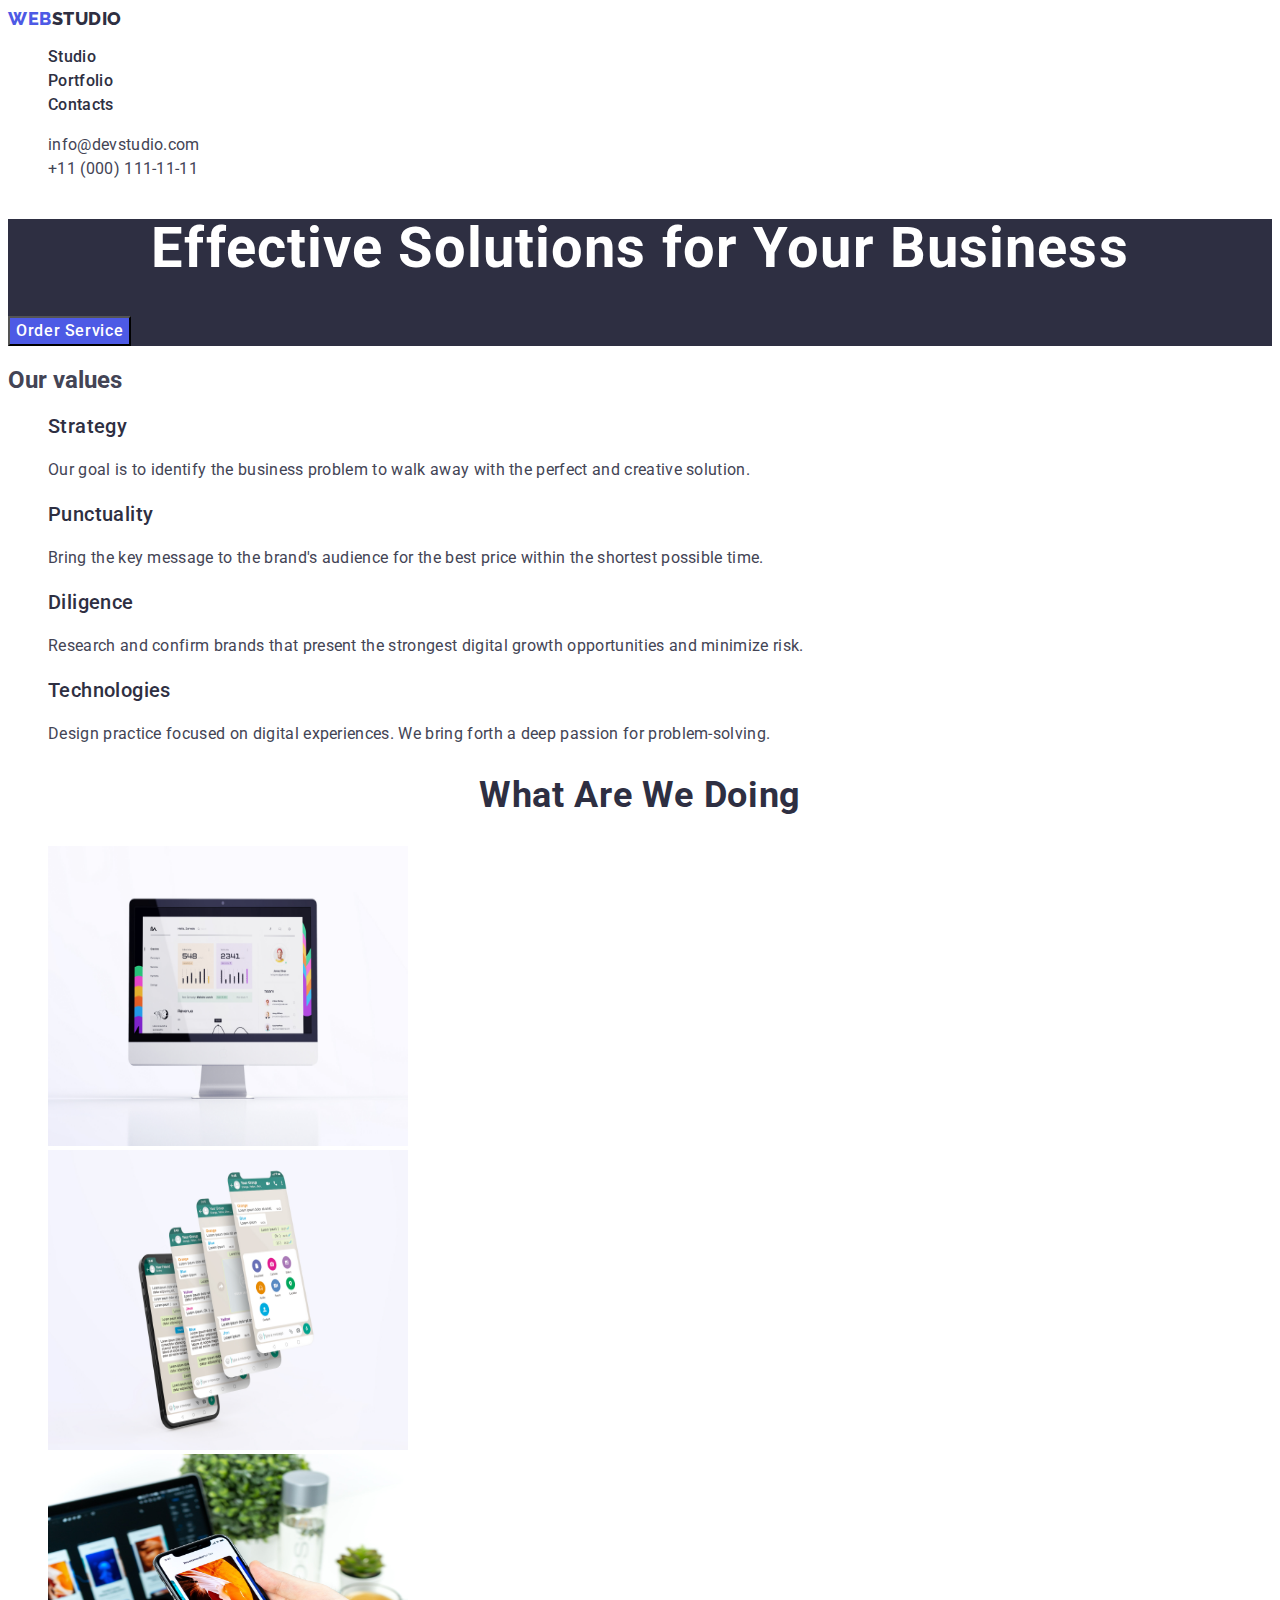
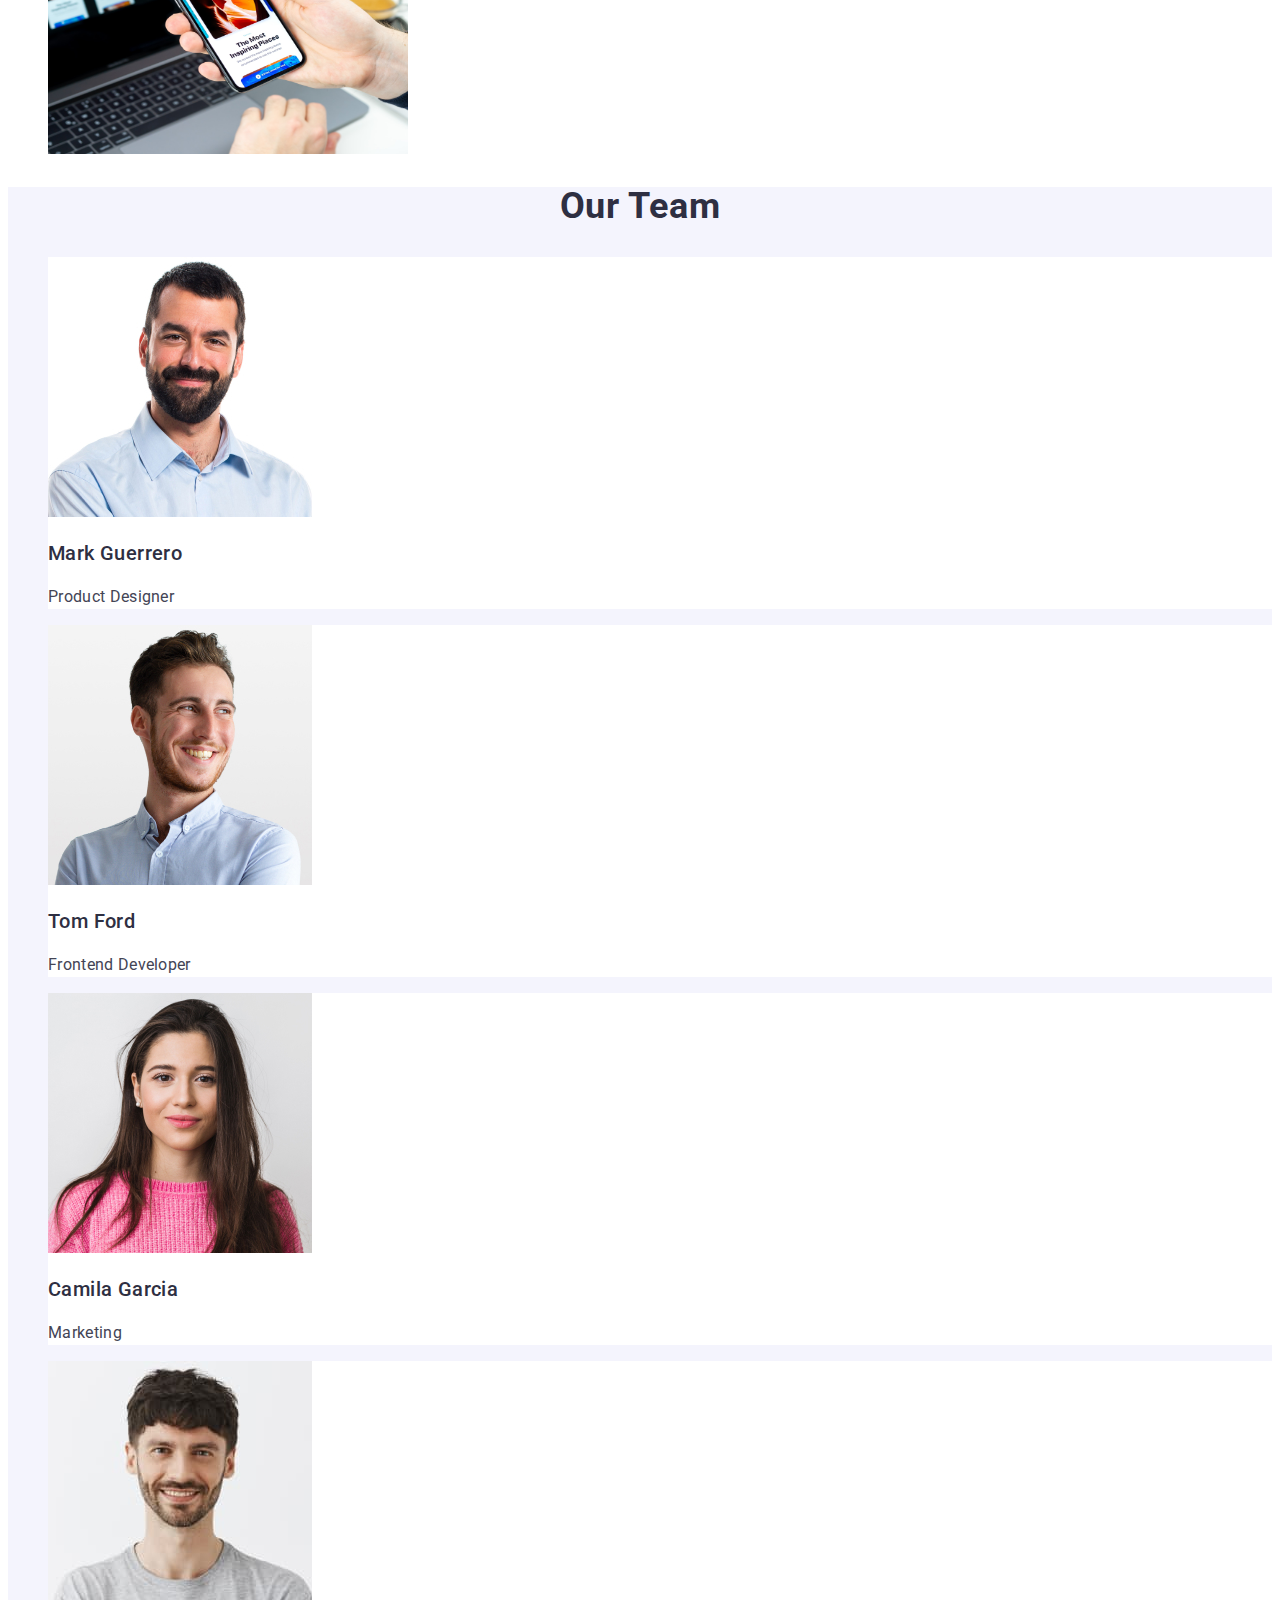
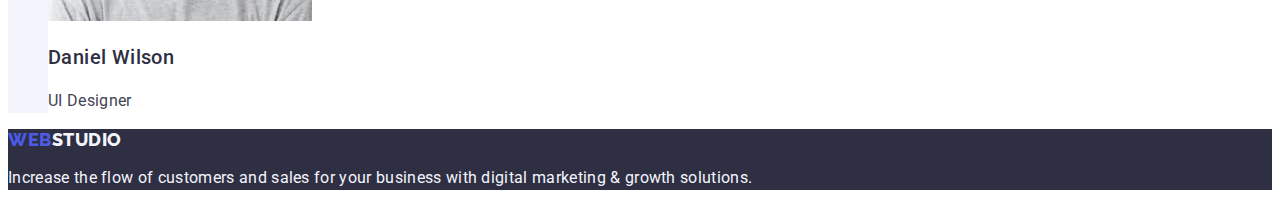
<file: index.html>
<!DOCTYPE html>
<html lang="en">
  <head>
    <meta charset="UTF-8" />
    <meta name="viewport" content="width=device-width, initial-scale=1.0" />
    <title>STUDIO</title>
    <link rel="stylesheet" href="./css/styles.css" />
    <link rel="preconnect" href="https://fonts.googleapis.com" />
    <link rel="preconnect" href="https://fonts.gstatic.com" crossorigin />
    <link
      href="https://fonts.googleapis.com/css2?family=Raleway:wght@800&family=Roboto:wght@400;500;700;900&display=swap"
      rel="stylesheet"
    />
  </head>

  <body>
    <header>
      <nav class="nav">
        <a href="./index.html" class="link"
          >Web<span class="studio-header">Studio</span></a
        >
        <ul class="list">
          <li><a href="./index.html" class="link">Studio</a></li>
          <li>
            <a href="./portfolio.html" class="link">Portfolio</a>
          </li>
          <li><a href="" class="link">Contacts</a></li>
        </ul>
      </nav>
      <address class="address">
        <ul class="list">
          <li>
            <a href="mailto:info@devstudio.com" class="link"
              >info@devstudio.com</a
            >
          </li>
          <li>
            <a href="tel:+110001111111" class="link">+11 (000) 111-11-11</a>
          </li>
        </ul>
      </address>
    </header>
    <main>
      <section class="homepage-first-section">
        <h1 class="homepage-header">Effective Solutions for Your Business</h1>
        <button type="button" class="button">Order Service</button>
      </section>
      <section class="homepage-second-section">
        <h2>Our values</h2>
        <ul class="list">
          <li>
            <h3 class="list-header">Strategy</h3>
            <p class="list-paragraph">
              Our goal is to identify the business problem to walk away with the
              perfect and creative solution.
            </p>
          </li>
          <li>
            <h3 class="list-header">Punctuality</h3>
            <p class="list-paragraph">
              Bring the key message to the brand's audience for the best price
              within the shortest possible time.
            </p>
          </li>
          <li>
            <h3 class="list-header">Diligence</h3>
            <p class="list-paragraph">
              Research and confirm brands that present the strongest digital
              growth opportunities and minimize risk.
            </p>
          </li>
          <li>
            <h3 class="list-header">Technologies</h3>
            <p class="list-paragraph">
              Design practice focused on digital experiences. We bring forth a
              deep passion for problem-solving.
            </p>
          </li>
        </ul>
      </section>
      <section class="homepage-third-section">
        <h2 class="header">What are we doing</h2>
        <ul class="list">
          <li>
            <img
              src="./images/screen.jpg"
              alt="Computer screen"
              width="360"
              height="300"
            />
          </li>
          <li>
            <img
              src="./images/smartphone1.jpg"
              alt="Smartphone screens"
              width="360"
              height="300"
            />
          </li>
          <li>
            <img
              src="./images/smartphone.jpg"
              alt="Smartphone and laptop"
              width="360"
              height="300"
            />
          </li>
        </ul>
      </section>
      <section class="homepage-fourth-section">
        <h2 class="header">Our Team</h2>
        <ul class="list">
          <li class="team-list">
            <img
              src="./images/img-3.jpg"
              alt="Smiling man"
              width="264"
              height="260"
            />
            <h3 class="name">Mark Guerrero</h3>
            <p class="job">Product Designer</p>
          </li>
          <li class="team-list">
            <img
              src="./images/img-2.jpg"
              alt="Smiling man"
              width="264"
              height="260"
            />
            <h3 class="name">Tom Ford</h3>
            <p class="job">Frontend Developer</p>
          </li>
          <li class="team-list">
            <img
              src="./images/img-1.jpg"
              alt="Beautiful women"
              width="264"
              height="260"
            />
            <h3 class="name">Camila Garcia</h3>
            <p class="job">Marketing</p>
          </li>
          <li class="team-list">
            <img
              src="./images/img.jpg"
              alt="Smiling man"
              width="264"
              height="260"
            />
            <h3 class="name">Daniel Wilson</h3>
            <p class="job">UI Designer</p>
          </li>
        </ul>
      </section>
    </main>
    <footer class="footer">
      <a href="./index.html" class="link"
        >Web<span class="studio-footer">Studio</span></a
      >
      <p class="footer-paragraph">
        Increase the flow of customers and sales for your business with digital
        marketing & growth solutions.
      </p>
    </footer>
  </body>
</html>
</file>
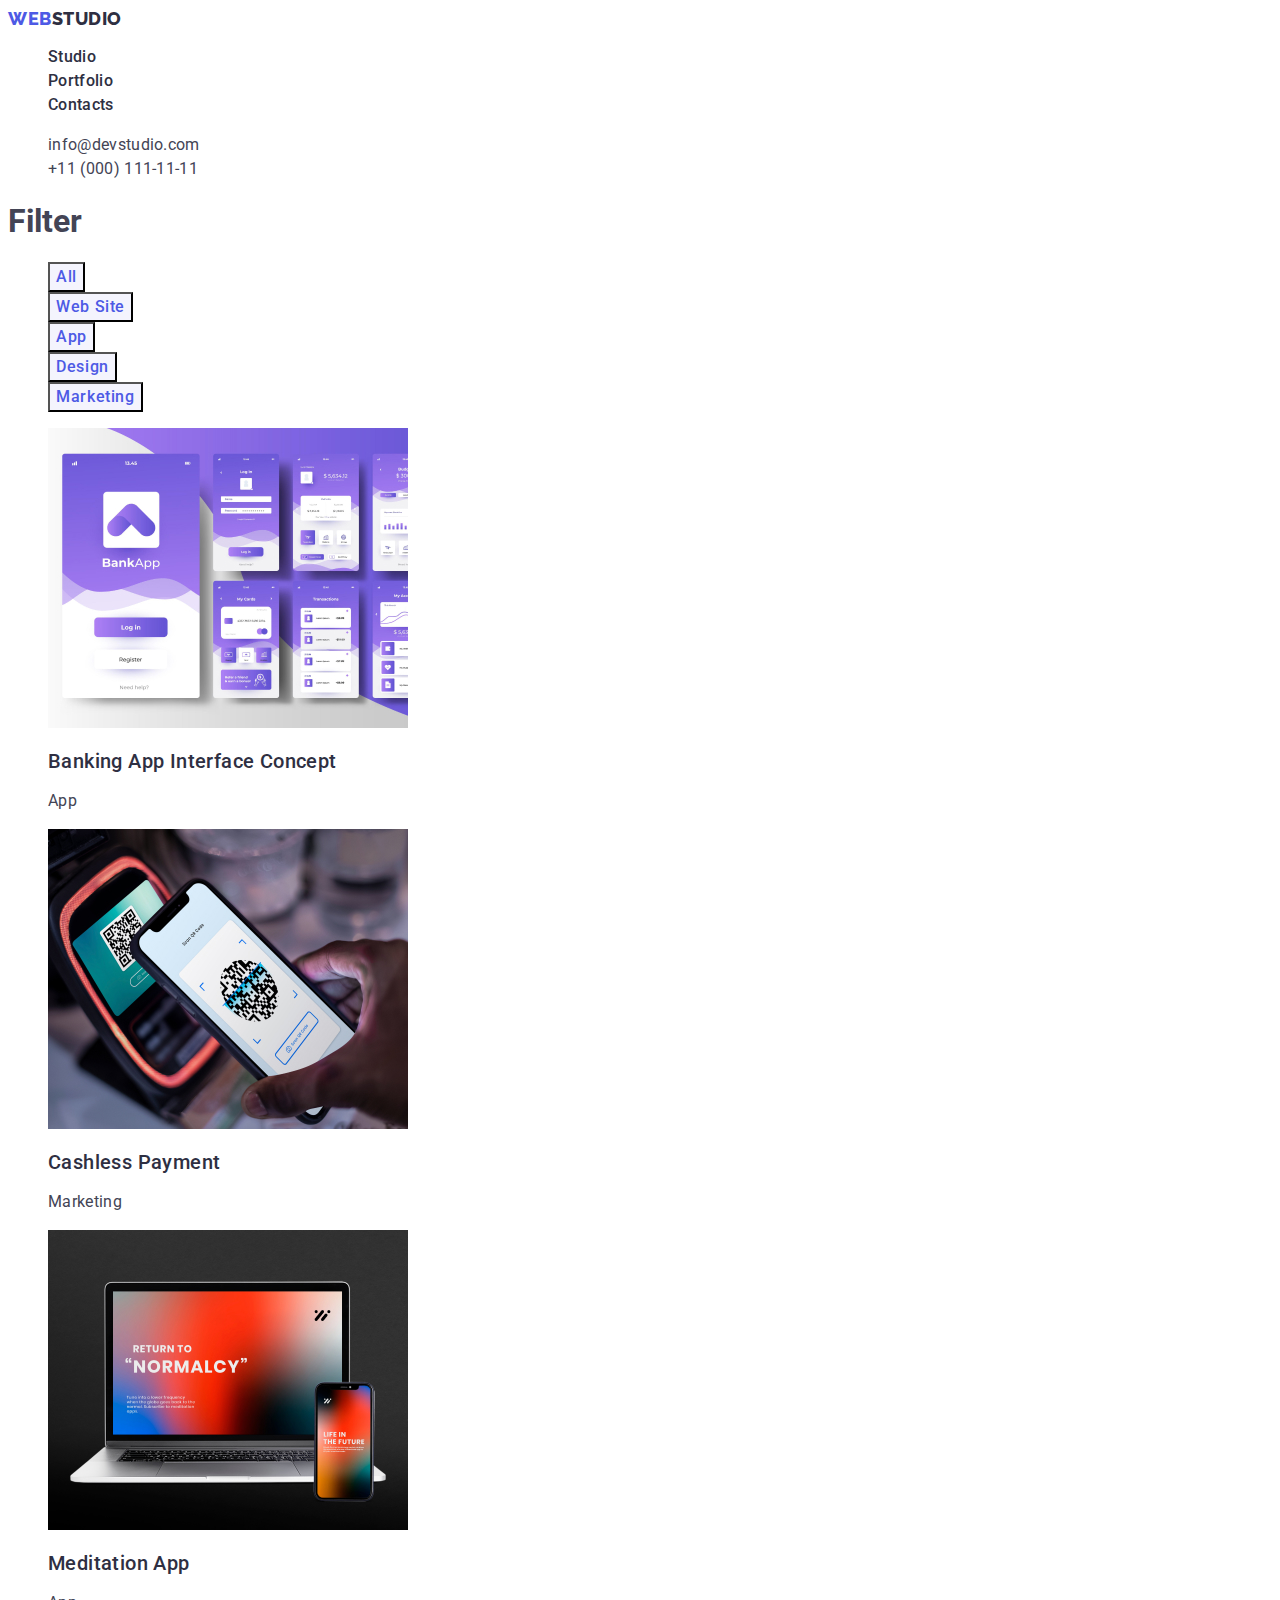
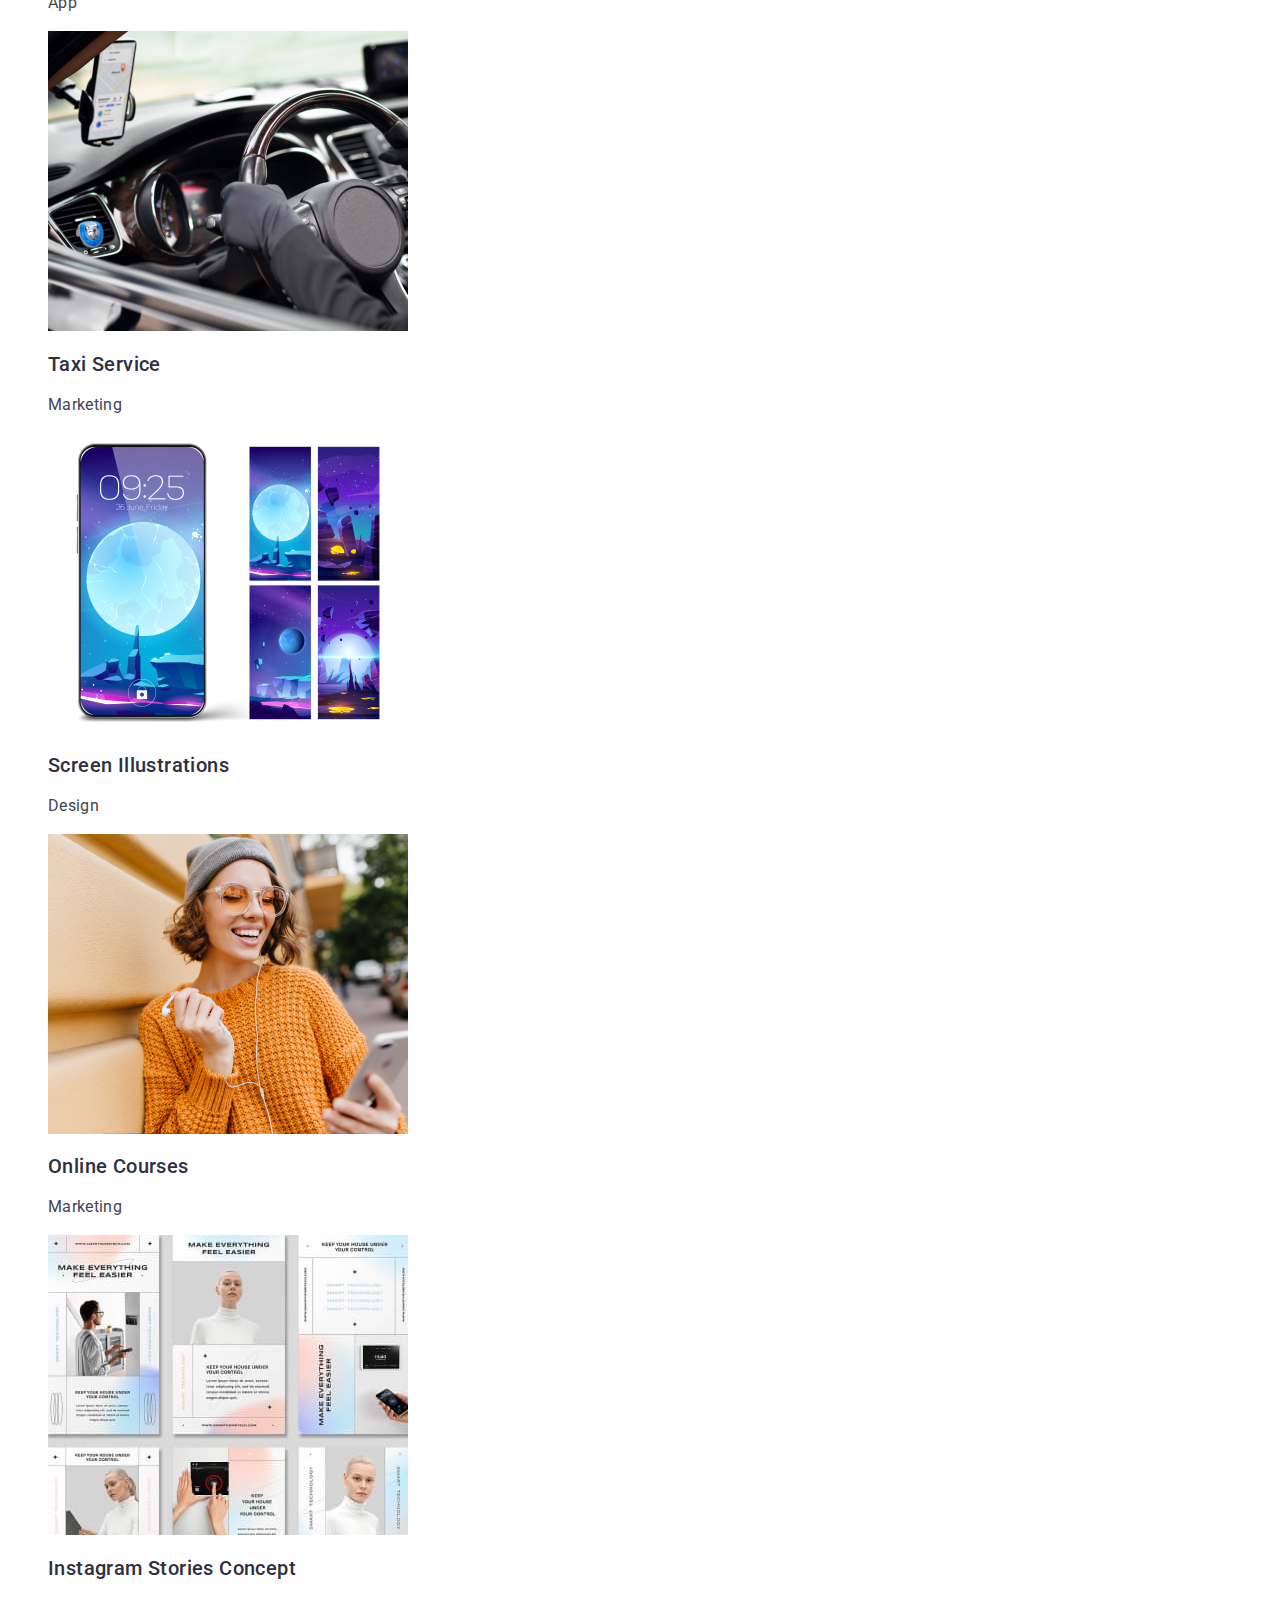
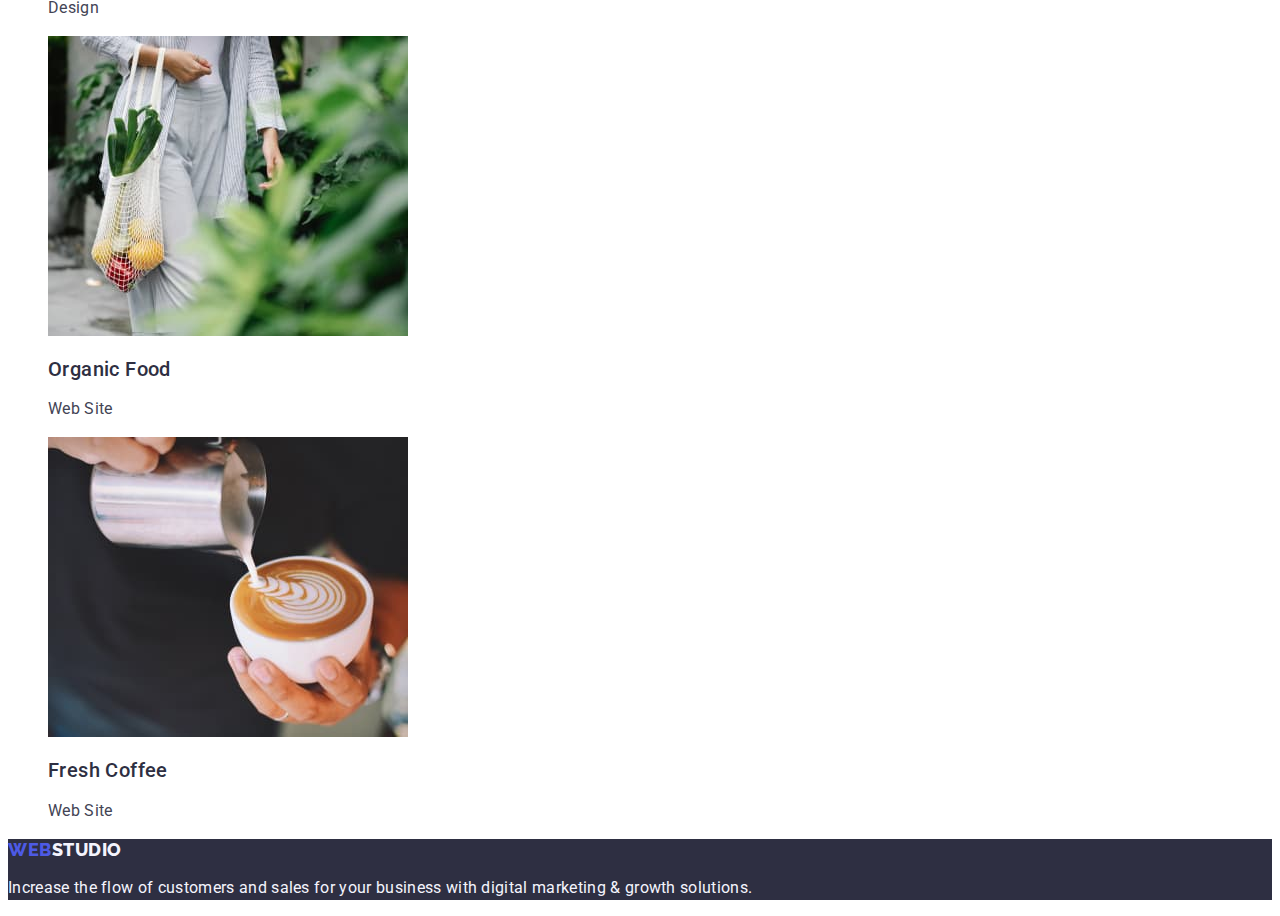
<file: portfolio.html>
<!DOCTYPE html>
<html lang="en">
  <head>
    <meta charset="UTF-8" />
    <meta name="viewport" content="width=device-width, initial-scale=1.0" />
    <title>Portfolio</title>
    <link rel="stylesheet" href="./css/styles.css" />
    <link rel="preconnect" href="https://fonts.googleapis.com" />
    <link rel="preconnect" href="https://fonts.gstatic.com" crossorigin />
    <link
      href="https://fonts.googleapis.com/css2?family=Raleway:wght@800&family=Roboto:wght@400;500;700;900&display=swap"
      rel="stylesheet"
    />
  </head>
  <body>
    <header>
      <nav class="nav">
        <a href="./index.html" class="link">
          Web<span class="studio-header">Studio</span></a
        >
        <ul class="list">
          <li><a href="./index.html" class="link">Studio</a></li>
          <li>
            <a href="./portfolio.html" class="link">Portfolio</a>
          </li>
          <li><a href="" class="link">Contacts</a></li>
        </ul>
      </nav>
      <address class="address">
        <ul class="list">
          <li>
            <a href="mailto:info@devstudio.com" class="link"
              >info@devstudio.com</a
            >
          </li>
          <li>
            <a href="tel:+110001111111" class="link">+11 (000) 111-11-11</a>
          </li>
        </ul>
      </address>
    </header>
    <main>
      <section class="portfolio-first-section">
        <h1>Filter</h1>
        <ul class="list">
          <li>
            <button type="button" class="filter-button">All</button>
          </li>
          <li><button type="button" class="filter-button">Web Site</button></li>
          <li><button type="button" class="filter-button">App</button></li>
          <li><button type="button" class="filter-button">Design</button></li>
          <li>
            <button type="button" class="filter-button">Marketing</button>
          </li>
        </ul>
        <ul class="list">
          <li>
            <a href="./portfolio.html" class="link">
              <img
                src="./images/designs.jpg"
                alt="screens of the mobile banking app"
                width="360"
                height="300"
              />
              <h2 class="portfolio-header">Banking App Interface Concept</h2>
              <p class="portfolio-paragraph">App</p></a
            >
          </li>
          <li>
            <a href="./portfolio.html" class="link">
              <img
                src="./images/smartphonecode.jpg"
                alt="smarpthone scanning
            QR-Code from device"
                width="360"
                height="300"
              />
              <h2 class="portfolio-header">Cashless Payment</h2>
              <p class="portfolio-paragraph">Marketing</p></a
            >
          </li>
          <li>
            <a href="./portfolio.html" class="link">
              <img
                src="./images/smartphonelaptopt.jpg"
                alt="smartphone and laptop showing some app"
                width="360"
                height="300"
              />
              <h2 class="portfolio-header">Meditation App</h2>
              <p class="portfolio-paragraph">App</p></a
            >
          </li>
          <li>
            <a href="./portfolio.html" class="link">
              <img
                src="./images/carnavigation.jpg"
                alt="car cockpit with smartphone as navigation"
                width="360"
                height="300"
              />
              <h2 class="portfolio-header">Taxi Service</h2>
              <p class="portfolio-paragraph">Marketing</p></a
            >
          </li>
          <li>
            <a href="./portfolio.html" class="link">
              <img
                src="./images/smartphonescreens.jpg"
                alt="smartphone screen with further screen options"
                width="360"
                height="300"
              />
              <h2 class="portfolio-header">Screen Illustrations</h2>
              <p class="portfolio-paragraph">Design</p></a
            >
          </li>
          <li>
            <a href="./portfolio.html" class="link">
              <img
                src="./images/happywoman.jpg"
                alt="women looking on the smartphone and holding headset"
                width="360"
                height="300"
              />
              <h2 class="portfolio-header">Online Courses</h2>
              <p class="portfolio-paragraph">Marketing</p></a
            >
          </li>
          <li>
            <a href="./portfolio.html" class="link">
              <img
                src="./images/screens.jpg"
                alt="six digital screen designs"
                width="360"
                height="300"
              />
              <h2 class="portfolio-header">Instagram Stories Concept</h2>
              <p class="portfolio-paragraph">Design</p></a
            >
          </li>
          <li>
            <a href="./portfolio.html" class="link">
              <img
                src="./images/shopping.jpg"
                alt="woman coming back from shopping with shopping bag"
                width="360"
                height="300"
              />
              <h2 class="portfolio-header">Organic Food</h2>
              <p class="portfolio-paragraph">Web Site</p></a
            >
          </li>
          <li>
            <a href="./portfolio.html" class="link">
              <img
                src="./images/coffee.jpg"
                alt="hand of a person holding a cup and pouring coffee"
                width="360"
                height="300"
              />
              <h2 class="portfolio-header">Fresh Coffee</h2>
              <p class="portfolio-paragraph">Web Site</p></a
            >
          </li>
        </ul>
      </section>
    </main>
    <footer class="footer">
      <a href="./index.html" class="link"
        >Web<span class="studio-footer">Studio</span></a
      >
      <p class="footer-paragraph">
        Increase the flow of customers and sales for your business with digital
        marketing & growth solutions.
      </p>
    </footer>
  </body>
</html>
</file>
<file: css/styles.css>
:root {
  --NAVY-BLUE: #2e2f42;
  --WHITE: #ffffff;
  --IRIS: #4d5ae5;
  --OCEAN: #404bbf;
  --CLOUD: #f4f4fd;
  --SLATE: #434455;
}
body {
  font-family: "Roboto", sans-serif;
  color: var(--SLATE);
  background-color: var(--WHITE);
}

ul,
a {
  list-style-type: none;
  text-decoration: none;
}
.nav .link {
  font-family: "Raleway", sans-serif;
  text-transform: uppercase;
  font-weight: 800;
  font-size: 18px;
  line-height: 1.17;
  letter-spacing: 0.03em;
  color: var(--IRIS);
  text-decoration: none;
}
.studio-header {
  color: var(--NAVY-BLUE);
}
.nav .list .link {
  font-family: inherit;
  font-size: 16px;
  line-height: 1.5;
  letter-spacing: 0.02em;
  color: var(--NAVY-BLUE);
  list-style: none;
  text-transform: none;
  font-weight: 500;
  text-decoration: none;
}
.nav .list .link:hover,
.nav .list .link:focus,
.nav .list .link:active {
  color: var(--OCEAN);
}
.address {
  font-style: normal;
}
.address .link {
  font-size: 16px;
  line-height: 1.5;
  letter-spacing: 0.02em;
  color: inherit;
}
.address .list .link:hover,
.address .list .link:focus,
.address .list .link:active {
  color: var(--OCEAN);
}
.homepage-first-section {
  background-color: var(--NAVY-BLUE);
}
.homepage-header {
  color: var(--WHITE);
  font-size: 56px;
  font-weight: 700;
  line-height: 1.07;
  letter-spacing: 0.02em;
  text-align: center;
}
.button {
  background-color: var(--IRIS);
  color: var(--WHITE);
  font-size: 16px;
  font-weight: 500;
  line-height: 1.5;
  letter-spacing: 0.04em;
  cursor: pointer;
  font-family: "Roboto", sans-serif;
}
.button:hover,
.button:focus {
  background-color: var(--OCEAN);
}
.list-header {
  color: var(--NAVY-BLUE);
  font-size: 20px;
  font-weight: 500;
  line-height: 1.2;
  letter-spacing: 0.02em;
}
.list-paragraph {
  color: var(--SLATE);
  font-size: 16px;
  line-height: 1.5;
  letter-spacing: 0.02em;
}
.header {
  color: var(--NAVY-BLUE);
  font-size: 36px;
  font-weight: 700;
  line-height: 1.11;
  letter-spacing: 0.02em;
  text-align: center;
  text-transform: capitalize;
}
.homepage-fourth-section {
  background-color: var(--CLOUD);
}
.name {
  color: var(--NAVY-BLUE);
  font-size: 20px;
  font-weight: 500;
  line-height: 1.2;
  letter-spacing: 0.02em;
}
.job {
  color: var(--SLATE);
  font-size: 16px;
  line-height: 1.5;
  letter-spacing: 0.02em;
}
.team-list {
  background-color: #ffffff;
}
.footer {
  background-color: var(--NAVY-BLUE);
}
.footer .link {
  font-family: "Raleway", sans-serif;
  text-transform: uppercase;
  font-weight: 800;
  font-size: 18px;
  line-height: 1.17;
  letter-spacing: 0.03em;
  color: var(--IRIS);
}
.studio-footer {
  color: var(--CLOUD);
}
.footer-paragraph {
  color: var(--CLOUD);
  font-size: 16px;
  line-height: 1.5;
  letter-spacing: 0.02em;
}
.filter-button {
  background-color: var(--CLOUD);
  color: var(--IRIS);
  text-align: center;
  font-weight: 500;
  font-size: 16px;
  line-height: 1.5;
  letter-spacing: 0.04em;
  cursor: pointer;
  font-family: inherit;
}
.filter-button:hover,
.filter-button:focus,
.filter-button:active {
  background-color: var(--OCEAN);
  color: var(--WHITE);
}
.list .link {
  text-decoration: none;
  color: inherit;
}
.portfolio-header {
  font-weight: 500;
  font-size: 20px;
  line-height: 1.2;
  letter-spacing: 0.02em;
  color: var(--NAVY-BLUE);
}

.portfolio-paragraph {
  color: var(--SLATE);
  font-size: 16px;
  line-height: 1.5;
  letter-spacing: 0.02em;
}
</file>
